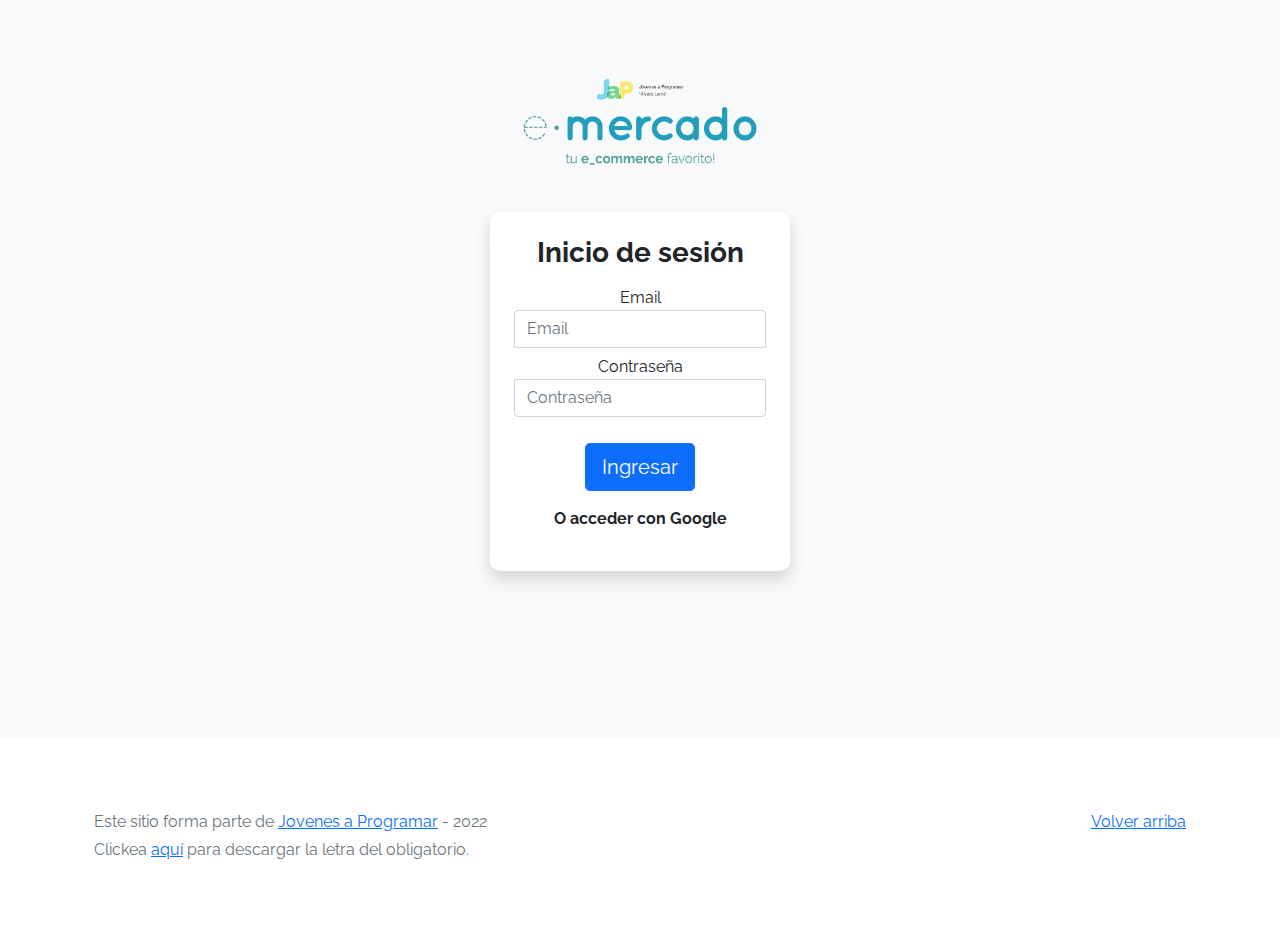
<file: index.html>
<!DOCTYPE html>
<html lang="es">
  <head>
    <meta http-equiv="Content-Type" content="text/html; charset=UTF-8" />
    <meta
      name="viewport"
      content="width=device-width, initial-scale=1, shrink-to-fit=no"
    />
    <title>eMercado - Todo lo que busques está aquí</title>
    <link
      href="https://fonts.googleapis.com/css?family=Raleway:300,300i,400,400i,700,700i,900,900i"
      rel="stylesheet"
    />
    <link href="css/bootstrap.min.css" rel="stylesheet" />
    <link href="css/styles.css" rel="stylesheet" />
    <link href="css/index.css" rel="stylesheet" />
  </head>
  
  <body>
    <main class="mt-5 form-signin">
      <img class="mb-4" src="./img/login.png" alt="" width="300" />
      <div class="container shadow">
        <h3 class="mb-3 text-center">Inicio de sesión</h3>
        <form class="needs-validation" novalidate id="formulario">
          <div class="text-center">
            <label for="email">Email</label>
            <input
              type="email"
              class="form-control"
              id="email"
              placeholder="Email"
              required
            />
            <div class="invalid-feedback">Ingresa tu e-mail</div>
          </div>
          <div class="text-center">
            <label for="contraseña" class="mt-2">Contraseña</label>
            <input
              type="password"
              class="form-control"
              id="contraseña"
              placeholder="Contraseña"
              required
            />
            <div class="invalid-feedback">Ingresa tu contraseña</div>
          </div>
          <div class="text-center">
            <button class="btn btn-lg btn-primary mt-3" type="submit">
              Ingresar
            </button>
          </div>
          <p class="mt-3 text-center">O acceder con Google</p>
          <div
            id="g_id_onload"
            data-client_id="947656381337-75mjgmro0i1i8faan3v1on8f9a2slmf8.apps.googleusercontent.com"
            data-callback="handleCredentialResponse"
          ></div>
          <div class="g_id_signin" data-type="standard"></div>
      </form>
      </div>
    </main>
    <footer class="text-muted">
      <div class="container">
        <p class="float-end">
          <a href="#">Volver arriba</a>
        </p>
        <p>
          Este sitio forma parte de
          <a href="https://jovenesaprogramar.edu.uy/" target="_blank"
            >Jovenes a Programar</a
          >
          - 2022
        </p>
        <p>
          Clickea <a target="_blank" href="Letra.pdf">aquí</a> para descargar la
          letra del obligatorio.
        </p>
      </div>
    </footer>
    <script src="js/jwt-decode.js"></script>
    <script src="https://accounts.google.com/gsi/client" async defer></script>
    <script src="js/init.js"></script>
    <script src="js/login.js"></script>
  </body>
</html>
</file>
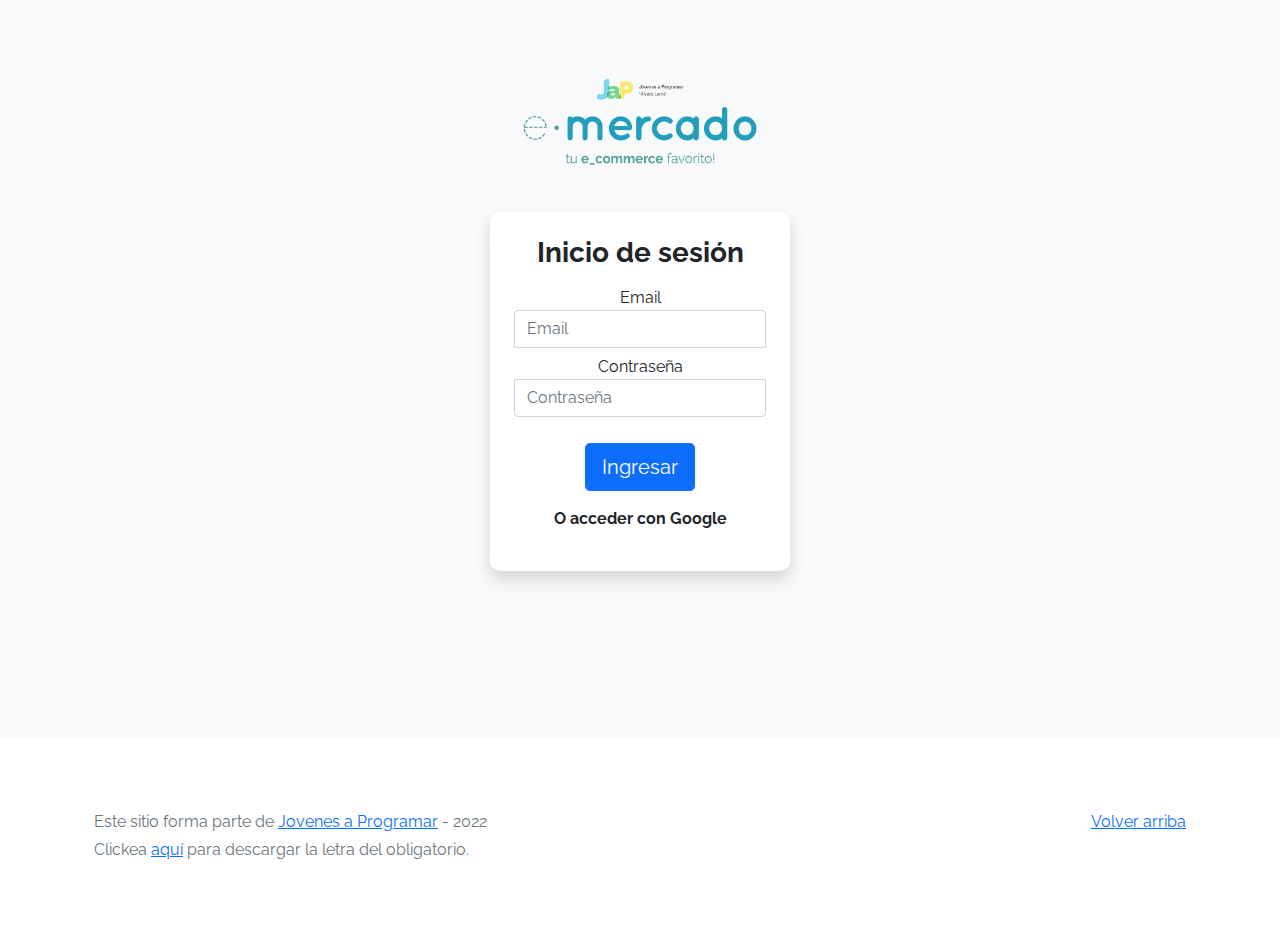
<file: cart.html>
<!DOCTYPE html>
<html lang="es">
  <head>
    <meta http-equiv="Content-Type" content="text/html; charset=UTF-8" />
    <meta name="viewport" content="width=device-width, initial-scale=1, shrink-to-fit=no" />
    <title>eMercado - Todo lo que busques está aquí</title>
    <link
      href="https://fonts.googleapis.com/css?family=Raleway:300,300i,400,400i,700,700i,900,900i"
      rel="stylesheet"
    />
    <link href="css/bootstrap.min.css" rel="stylesheet" />
    <link href="css/font-awesome.min.css" rel="stylesheet" />
    <link href="css/styles.css" rel="stylesheet" />
    <link href="css/cart.css" rel="stylesheet" />
    <script>
      if (!localStorage.getItem("login")) {
        localStorage.setItem("redirect-cart", true);
        window.location = "./index.html";
      }
    </script>
  </head>
  
  <body>
    <nav class="navbar navbar-expand-lg navbar-dark bg-dark p-1">
      <div class="container">
        <button
          class="navbar-toggler"
          type="button"
          data-bs-toggle="collapse"
          data-bs-target="#navbarNav"
          aria-controls="navbarNav"
          aria-expanded="false"
          aria-label="Toggle navigation"
        >
          <span class="navbar-toggler-icon"></span>
        </button>
        <div class="collapse navbar-collapse" id="navbarNav">
          <ul class="navbar-nav w-100 nav-bar">
            <li class="nav-item">
              <a class="nav-link" href="portada.html">Inicio</a>
            </li>
            <li class="nav-item">
              <a class="nav-link active" href="categories.html">Categorías</a>
            </li>
            <li class="nav-item">
              <a class="nav-link" href="sell.html">Vender</a>
            </li>
            <li class="nav-item">
              <div class="dropdown">
                <button
                  class="btn btn-primary dropdown-toggle"
                  type="button"
                  id="dropdownMenuButton3"
                  data-bs-toggle="dropdown"
                  aria-expanded="false"
                >
                  User
                </button>
                <ul class="dropdown-menu" aria-labelledby="dropdownMenuButton3">
                  <li>
                    <a class="dropdown-item" href="cart.html">Mi carrito</a>
                  </li>
                  <li>
                    <a class="dropdown-item" href="my-profile.html">Mi perfil</a>
                  </li>
                  <li>
                    <a class="dropdown-item" onclick="logout()" style="cursor: pointer"
                      >Cerrar sesión</a
                    >
                  </li>
                </ul>
              </div>
            </li>
          </ul>
        </div>
      </div>
    </nav>
  </div>
    <main class="pb-5">
      <div class="container" id="container"></div>
    </main>
    <div class="modal fade" id="exampleModal" tabindex="-1" aria-labelledby="exampleModalLabel" aria-hidden="true">
      <div class="modal-dialog">
        <div class="modal-content">
          <div class="modal-header">
            <h5 class="modal-title" id="exampleModalLabel">Forma de pago</h5>
            <button type="button" class="btn-close" data-bs-dismiss="modal" aria-label="Close"></button>
          </div>
          <div class="modal-body">
            <div class="form-check">
              <input class="form-check-input" type="radio" id="tarjeta-radio" onclick="toggleRadio(event)" required form="formulario">
              <label class="form-check-label" for="tarjeta-radio">
                Tarjeta de crédito
              </label>
            </div>
            <hr>
            <div class="row mb-3 tarjeta-inputs">
              <div class="mb-3 col-6">
                  <label for="num-tarjeta" class="form-label">Número de tarjeta</label>
                  <input type="number" class="form-control" id="num-tarjeta" required form="formulario" name="card-number">
              </div>
              <div class="mb-3 col-6">
                  <label for="num-seguridad" class="form-label">Código de seguridad.</label>
                  <input type="number" class="form-control" id="num-seguridad" required form="formulario" name="security-code">
              </div>
              <div class="mb-3 col-6">
                  <label for="vencimiento" class="form-label">Vencimiento (MM/AA)</label>
                  <input type="text" class="form-control" id="vencimiento" required form="formulario" name="expiration-date">
              </div>
            </div>
            <div class="form-check">
              <input class="form-check-input" type="radio" id="transferencia-radio" onclick="toggleRadio(event)" required form="formulario">
              <label class="form-check-label" for="transferencia-radio">
                Transferencia bancaria
              </label>
            </div>
            <hr>
            <div class="row cuenta-input">
              <div class="mb-3 col-6">
                <label for="num-cuenta" class="form-label">Número de cuenta</label>
                <input type="number" class="form-control" id="num-cuenta" required form="formulario" name="account-number">
                <div class="invalid-feedback">
                  Please provide a valid city.
                </div>
              </div>
            </div>
          </div>
          
          <div class="modal-footer">
            <button type="button" class="btn btn-primary" data-bs-dismiss="modal">Cerrar</button>
          </div>
        </div>
      </div>
    </div>

    <footer class="text-muted">
      <div class="container">
        <p class="float-end">
          <a href="#">Volver arriba</a>
        </p>
        <p>
          Este sitio forma parte de
          <a href="https://jovenesaprogramar.edu.uy/" target="_blank">Jovenes a Programar</a> - 2022
        </p>
        <p>
          Clickea <a target="_blank" href="Letra.pdf">aquí</a> para descargar la letra del
          obligatorio.
        </p>
      </div>
    </footer>

    <div
      class="alert alert-success alert-dismissible fade alert-product"
      role="alert"
      id="alert-success"
      aria-hidden="true"
    >
      <p>¡Has comprado con éxito!</p>
      <button
        type="button"
        class="btn-close"
        aria-label="Close"
        id="btn-success"
        data-bs-dismiss="alert"
      ></button>
    </div>

    <div id="spinner-wrapper">
      <div class="lds-ring">
        <div></div>
        <div></div>
        <div></div>
        <div></div>
      </div>
    </div>
    <script src="js/bootstrap.bundle.min.js"></script>
    <script src="js/init.js"></script>
    <script src="js/cart.js"></script>
  </body>
</html>
</file>
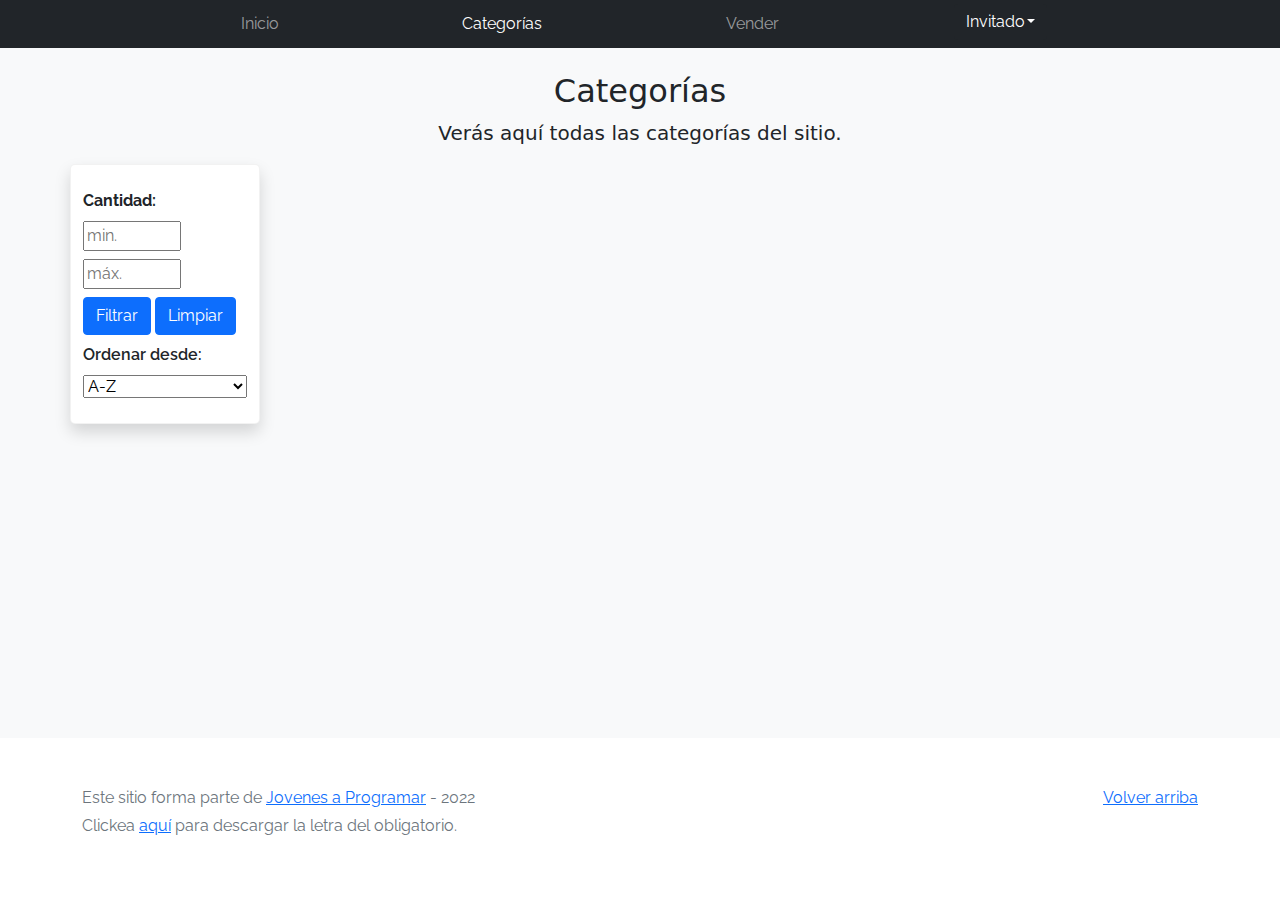
<file: categories.html>
<!DOCTYPE html>
<html lang="es">
  <head>
    <meta http-equiv="Content-Type" content="text/html; charset=UTF-8" />
    <meta name="viewport" content="width=device-width, initial-scale=1, shrink-to-fit=no" />
    <title>eMercado - Todo lo que busques está aquí</title>

    <link
      href="https://fonts.googleapis.com/css?family=Raleway:300,300i,400,400i,700,700i,900,900i"
      rel="stylesheet"
    />
    <link href="css/font-awesome.min.css" rel="stylesheet" />
    <link href="css/bootstrap.min.css" rel="stylesheet" />
    <link href="css/styles.css" rel="stylesheet" />
    <link href="css/categories.css" rel="stylesheet" />
  </head>

  <body>
    <nav class="navbar navbar-expand-lg navbar-dark bg-dark p-1">
      <div class="container">
        <button
          class="navbar-toggler"
          type="button"
          data-bs-toggle="collapse"
          data-bs-target="#navbarNav"
          aria-controls="navbarNav"
          aria-expanded="false"
          aria-label="Toggle navigation"
        >
          <span class="navbar-toggler-icon"></span>
        </button>
        <div class="collapse navbar-collapse" id="navbarNav">
          <ul class="navbar-nav w-100 nav-bar">
            <li class="nav-item">
              <a class="nav-link" href="portada.html">Inicio</a>
            </li>
            <li class="nav-item">
              <a class="nav-link active" href="categories.html">Categorías</a>
            </li>
            <li class="nav-item">
              <a class="nav-link" href="sell.html">Vender</a>
            </li>
            <li class="nav-item">
              <div class="dropdown">
                <button
                  class="btn btn-primary dropdown-toggle"
                  type="button"
                  id="dropdownMenuButton3"
                  data-bs-toggle="dropdown"
                  aria-expanded="false"
                >
                  User
                </button>
                <ul class="dropdown-menu dropdown-menu-dark" aria-labelledby="dropdownMenuButton3">
                  <li>
                    <a class="dropdown-item" href="cart.html">Mi carrito</a>
                  </li>
                  <li>
                    <a class="dropdown-item" href="my-profile.html">Mi perfil</a>
                  </li>
                  <li>
                    <a class="dropdown-item" onclick="logout()" style="cursor: pointer"
                      >Cerrar sesión</a
                    >
                  </li>
                </ul>
              </div>
            </li>
          </ul>
        </div>
      </div>
    </nav>
    <main class="pb-5">
      <div class="text-center pt-4">
        <h2>Categorías</h2>
        <p class="lead">Verás aquí todas las categorías del sitio.</p>
      </div>
      <div class="sm-filter-div">
        <div class="sm-filters">
          <span class="sm-span">
            <span class="text-end my-2 me-2 sm-sort-label bold-font">Cantidad:</span>
            <input
              class="filter-input"
              type="number"
              placeholder="min."
              id="rangeFilterCountMin2"
            />
            <input
              class="filter-input"
              type="number"
              placeholder="máx."
              id="rangeFilterCountMax2"
            />
            <button class="btn btn-primary filter-btn" id="rangeFilterCount" onclick="filterCount(2)">Filtrar</button>
            <button class="btn btn-primary filter-btn" id="clearRangeFilter" onclick="clearFilter(2)">Limpiar</button>
          </span>
          <span class="text-end">
            <label for="filter-select" class="sm-sort-label my-2 bold-font">Ordenar desde:</label>
            <select name="filters" id="filter-select" onchange="selectFilter(event)">
              <option value="AZ">A-Z</option>
              <option value="ZA">Z-A</option>
              <option value="Cant.">Más a menos artículos</option>
            </select>
          </span>
        </div>
      </div>
      <div class="container">
        <div class="row container-row">
          <div class="col-2 filters shadow">
            <div>
              <p class="bold-font">Cantidad:</p>
              <input
                class="filter-input me-2"
                type="number"
                placeholder="min."
                id="rangeFilterCountMin1"
              />
              <input
                class="filter-input me-2"
                type="number"
                placeholder="máx."
                id="rangeFilterCountMax1"
              />
            </div>
            <div class="button-div">
              <button class="btn btn-primary" id="rangeFilterCount" onclick="filterCount(1)">Filtrar</button>
              <button class="btn btn-primary" id="clearRangeFilter" onclick="clearFilter(1)">Limpiar</button>
            </div>
            <div>
              <label for="filter-select bold-font">Ordenar desde:</label>
              <select name="filters" id="filter-select" class="w-100" onchange="selectFilter(event)">
                <option value="AZ">A-Z</option>
                <option value="ZA">Z-A</option>
                <option value="Cant.">Más a menos artículos</option>
              </select>
            </div>
          </div>
          <div class="col-10 row cat-container" id="cat-list-container"></div>
        </div>
      </div>
    </main>
    <footer class="text-muted">
      <div class="container">
        <p class="float-end">
          <a href="#">Volver arriba</a>
        </p>
        <p>
          Este sitio forma parte de
          <a href="https://jovenesaprogramar.edu.uy/" target="_blank">Jovenes a Programar</a>
          - 2022
        </p>
        <p>
          Clickea <a target="_blank" href="Letra.pdf">aquí</a> para descargar la letra del
          obligatorio.
        </p>
      </div>
    </footer>
    <div id="spinner-wrapper">
      <div class="lds-ring">
        <div></div>
        <div></div>
        <div></div>
        <div></div>
      </div>
    </div>
    <script src="js/bootstrap.bundle.min.js"></script>
    <script src="js/init.js"></script>
    <script src="js/categories.js"></script>
  </body>
</html>
</file>
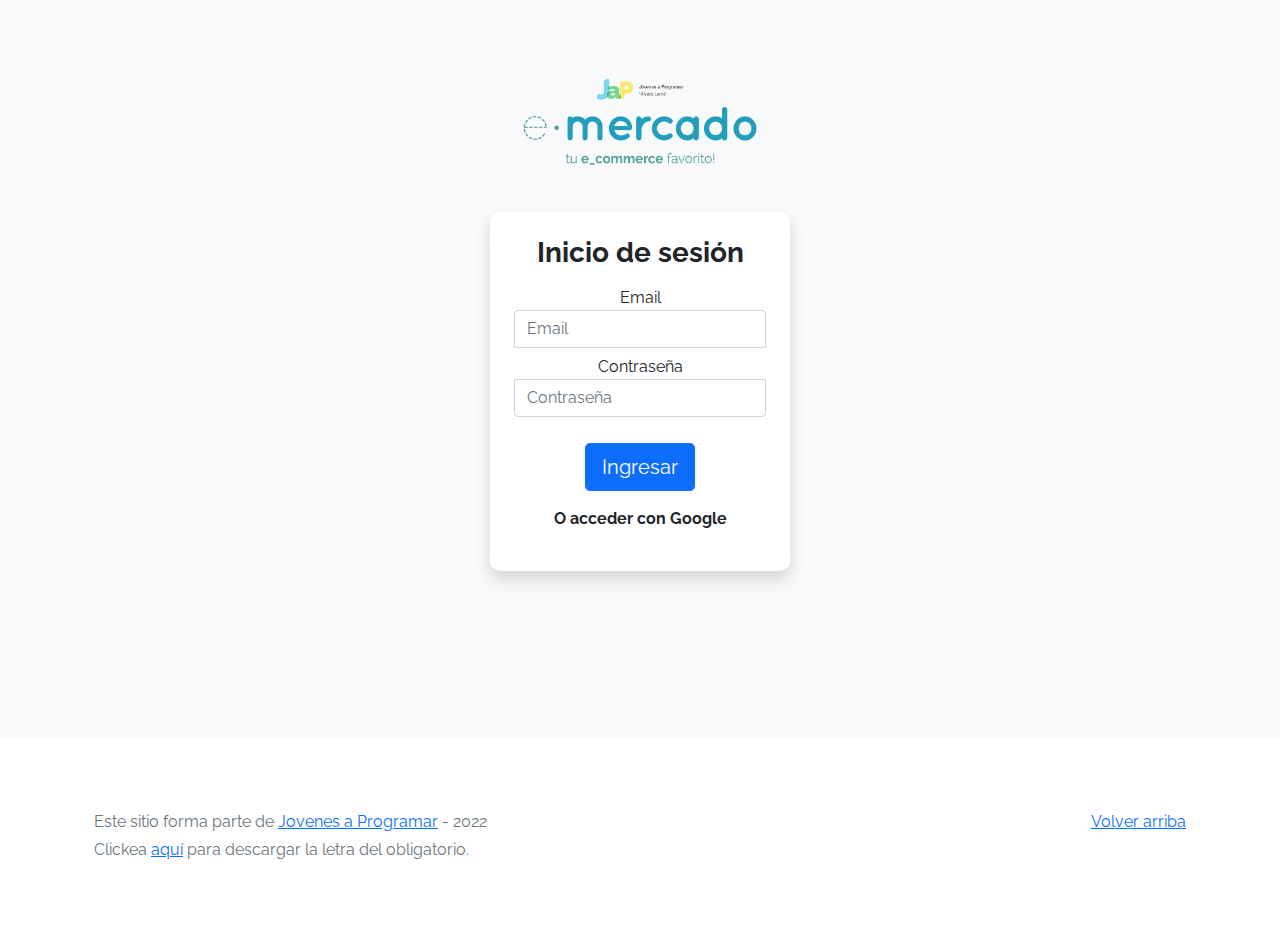
<file: my-profile.html>
<!DOCTYPE html>
<html lang="es">
  <head>
    <meta http-equiv="Content-Type" content="text/html; charset=UTF-8" />
    <meta name="viewport" content="width=device-width, initial-scale=1, shrink-to-fit=no" />
    <title>eMercado - Todo lo que busques está aquí</title>
    <link
      href="https://fonts.googleapis.com/css?family=Raleway:300,300i,400,400i,700,700i,900,900i"
      rel="stylesheet"
    />
    <link href="css/bootstrap.min.css" rel="stylesheet" />
    <link href="css/styles.css" rel="stylesheet" />
    <link href="css/my-profile.css" rel="stylesheet" />
    <style>
      .bd-placeholder-img {
        font-size: 1.125rem;
        text-anchor: middle;
        -webkit-user-select: none;
        -moz-user-select: none;
        -ms-user-select: none;
        user-select: none;
      }

      @media (min-width: 768px) {
        .bd-placeholder-img-lg {
          font-size: 3.5rem;
        }
      }
    </style>
    <script>
      if (!localStorage.getItem("login")) {
        localStorage.setItem("redirect-profile", true);
        window.location = "./index.html";
      }
    </script>
  </head>

  <body>
    <nav class="navbar navbar-expand-lg navbar-dark bg-dark p-1">
      <div class="container">
        <button
          class="navbar-toggler"
          type="button"
          data-bs-toggle="collapse"
          data-bs-target="#navbarNav"
          aria-controls="navbarNav"
          aria-expanded="false"
          aria-label="Toggle navigation"
        >
          <span class="navbar-toggler-icon"></span>
        </button>
        <div class="collapse navbar-collapse" id="navbarNav">
          <ul class="navbar-nav w-100 nav-bar">
            <li class="nav-item">
              <a class="nav-link" href="portada.html">Inicio</a>
            </li>
            <li class="nav-item">
              <a class="nav-link active" href="categories.html">Categorías</a>
            </li>
            <li class="nav-item">
              <a class="nav-link" href="sell.html">Vender</a>
            </li>
            <li class="nav-item">
              <div class="dropdown">
                <button
                  class="btn btn-primary dropdown-toggle"
                  type="button"
                  id="dropdownMenuButton3"
                  data-bs-toggle="dropdown"
                  aria-expanded="false"
                >
                  User
                </button>
                <ul class="dropdown-menu" aria-labelledby="dropdownMenuButton3">
                  <li>
                    <a class="dropdown-item" href="cart.html">Mi carrito</a>
                  </li>
                  <li>
                    <a class="dropdown-item" href="my-profile.html">Mi perfil</a>
                  </li>
                  <li>
                    <a class="dropdown-item" onclick="logout()" style="cursor: pointer"
                      >Cerrar sesión</a
                    >
                  </li>
                </ul>
              </div>
            </li>
          </ul>
        </div>
      </div>
    </nav>
    <main class="pb-5">
      <div class="profile-container img-div">
        <div>
          <img src="./img/img_perfil.png" alt="Una imágen de perfil por defecto" height="150px" id="profile-img" class="shadow">
        </div>
      </div>
      <div class="profile-container shadow">
        <form class="row needs-validation" novalidate id="form">
            <div class="col-6 mb-3">
                <label for="first-name" class="form-label">Primer nombre*</label>
                <input type="text" class="form-control" id="first-name" required>
            </div>
            <div class="col-6 mb-3">
                <label for="second-name" class="form-label">Segundo nombre</label>
                <input type="text" class="form-control" id="second-name">
            </div>
            <div class="col-6 mb-3">
                <label for="first-surname" class="form-label">Primer apellido*</label>
                <input type="text" class="form-control" id="first-surname" required>
            </div>
            <div class="col-6 mb-3">
                <label for="second-surname" class="form-label">Segundo apellido</label>
                <input type="text" class="form-control" id="second-surname">
            </div>
            <div class="col-6 mb-3">
                <label for="email" class="form-label">E-mail*</label>
                <input type="email" class="form-control" id="email" required>
            </div>
            <div class="col-6 mb-3">
                <label for="profile-picture" class="form-label">Imágen de perfil</label>
                <input type="file" class="form-control" accept="image/*" id="image">
            </div>
            <div class="col-6 mb-3">
                <label for="contact-phone" class="form-label">Teléfono de contacto</label>
                <input type="number" class="form-control" id="contact-phone">
            </div>
        </form>
        <div class="col-6">
          <button type="submit" class="btn btn-primary mt-1" form="form">Guardar cambios</button>
        </div>
      </div>
    </main>
    <footer class="text-muted">
      <div class="container">
        <p class="float-end">
          <a href="#">Volver arriba</a>
        </p>
        <p>
          Este sitio forma parte de
          <a href="https://jovenesaprogramar.edu.uy/" target="_blank">Jovenes a Programar</a> - 2022
        </p>
        <p>
          Clickea <a target="_blank" href="Letra.pdf">aquí</a> para descargar la letra del
          obligatorio.
        </p>
      </div>
    </footer>

    <div
      class="alert alert-danger alert-dismissible fade alert-product"
      role="alert"
      id="alert-danger"
      aria-hidden="true"
    >
      <p>Hubo un error al guardar sus datos, asegurese de llenar todos los campos obligatorios.</p>
      <button
        type="button"
        class="btn-close"
        aria-label="Close"
        id="btn-danger"
        data-bs-dismiss="alert"
      ></button>
    </div>

    <script src="js/bootstrap.bundle.min.js"></script>
    <script src="js/init.js"></script>
    <script src="js/my-profile.js"></script>
  </body>
</html>
</file>
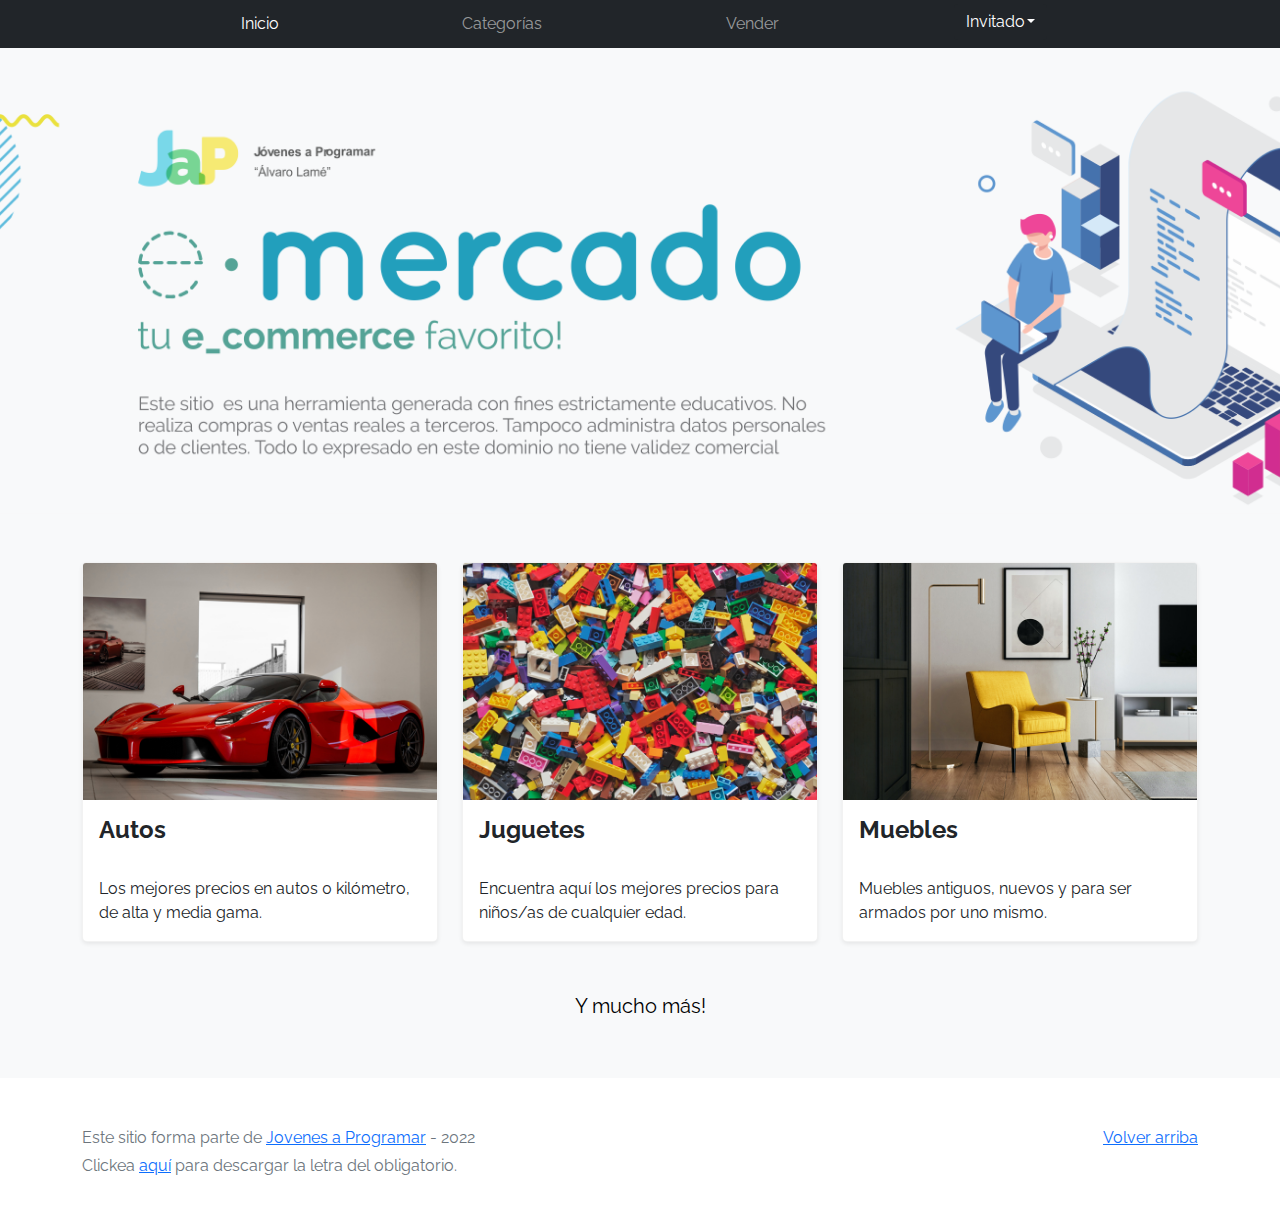
<file: portada.html>
<!DOCTYPE html>
<html lang="es">
  <head>
    <meta http-equiv="Content-Type" content="text/html; charset=UTF-8" />
    <meta name="viewport" content="width=device-width, initial-scale=1, shrink-to-fit=no" />
    <title>eMercado - Todo lo que busques está aquí</title>

    <link
      href="https://fonts.googleapis.com/css?family=Raleway:300,300i,400,400i,700,700i,900,900i"
      rel="stylesheet"
    />
    <link href="css/bootstrap.min.css" rel="stylesheet" />
    <link href="css/styles.css" rel="stylesheet" />
    <link href="css/portada.css" rel="stylesheet" />
  </head>

  <body>
    <nav class="navbar navbar-expand-lg navbar-dark bg-dark p-1">
      <div class="container">
        <button
          class="navbar-toggler"
          type="button"
          data-bs-toggle="collapse"
          data-bs-target="#navbarNav"
          aria-controls="navbarNav"
          aria-expanded="false"
          aria-label="Toggle navigation"
        >
          <span class="navbar-toggler-icon"></span>
        </button>
        <div class="collapse navbar-collapse" id="navbarNav">
          <ul class="navbar-nav w-100 nav-bar">
            <li class="nav-item">
              <a class="nav-link active" href="portada.html">Inicio</a>
            </li>
            <li class="nav-item">
              <a class="nav-link" href="categories.html">Categorías</a>
            </li>
            <li class="nav-item">
              <a class="nav-link" href="sell.html">Vender</a>
            </li>
            <li class="nav-item">
              <div class="dropdown">
                <button
                  class="btn btn-primary dropdown-toggle"
                  type="button"
                  id="dropdownMenuButton3"
                  data-bs-toggle="dropdown"
                  aria-expanded="false"
                >
                  User
                </button>
                <ul class="dropdown-menu" aria-labelledby="dropdownMenuButton3">
                  <li>
                    <a class="dropdown-item" href="cart.html">Mi carrito</a>
                  </li>
                  <li>
                    <a class="dropdown-item" href="my-profile.html">Mi perfil</a>
                  </li>
                  <li>
                    <a class="dropdown-item" onclick="logout()" style="cursor: pointer"
                      >Cerrar sesión</a
                    >
                  </li>
                </ul>
              </div>
            </li>
          </ul>
        </div>
      </div>
    </nav>

    <main>
      <img src="./img/cover-sm.png" alt="" srcset="" class="sm-img">
      <div class="jumbotron text-center"></div>
      <p class="sm-text shadow">
        Este sitio es una herramienta generada con fines estrictamente educativos. No realiza compras o ventas reales a terceros.
        Tampoco administra datos personales o de clientes. Todo lo expresado en este dominio no tiene validez comercial.
      </p>
      <div class="album py-5 bg-light">
        <div class="container">
          <div class="row">
            <div class="col-md-4 mb-4">
              <div class="card shadow-sm custom-card cursor-active h-100" id="autos">
                <img
                  class="bd-placeholder-img card-img-top"
                  src="img/cars_index.jpg"
                  alt="Imgagen representativa de la categoría 'Autos'"
                />
                <h4 class="m-3">Autos</h4>
                <div class="card-body">
                  <p class="card-text">
                    Los mejores precios en autos 0 kilómetro, de alta y media gama.
                  </p>
                </div>
              </div>
            </div>
            <div class="col-md-4 mb-4">
              <div class="card shadow-sm custom-card cursor-active h-100" id="juguetes">
                <img
                  class="bd-placeholder-img card-img-top"
                  src="img/toys_index.jpg"
                  alt="Imgagen representativa de la categoría 'Juguetes'"
                />
                <h4 class="m-3">Juguetes</h4>
                <div class="card-body">
                  <p class="card-text">
                    Encuentra aquí los mejores precios para niños/as de cualquier edad.
                  </p>
                </div>
              </div>
            </div>
            <div class="col-md-4 mb-4">
              <div class="card shadow-sm custom-card cursor-active h-100" id="muebles">
                <img
                  class="bd-placeholder-img card-img-top"
                  src="img/furniture_index.jpg"
                  alt="Imgagen representativa de la categoría 'Muebles'"
                />
                <h4 class="m-3">Muebles</h4>
                <div class="card-body">
                  <p class="card-text">
                    Muebles antiguos, nuevos y para ser armados por uno mismo.
                  </p>
                </div>
              </div>
            </div>
          </div>
          <div class="row mt-3">
            <a class="btn btn-light btn-lg btn-block" href="categories.html">Y mucho más!</a>
          </div>
        </div>
      </div>
    </main>
    <footer class="text-muted">
      <div class="container">
        <p class="float-end">
          <a href="#">Volver arriba</a>
        </p>
        <p>
          Este sitio forma parte de
          <a href="https://jovenesaprogramar.edu.uy/" target="_blank">Jovenes a Programar</a>
          - 2022
        </p>
        <p>
          Clickea <a target="_blank" href="Letra.pdf">aquí</a> para descargar la letra del
          obligatorio.
        </p>
      </div>
    </footer>
    <script src="js/bootstrap.bundle.min.js"></script>
    <script src="js/init.js"></script>
    <script src="js/index.js"></script>
  </body>
</html>
</file>
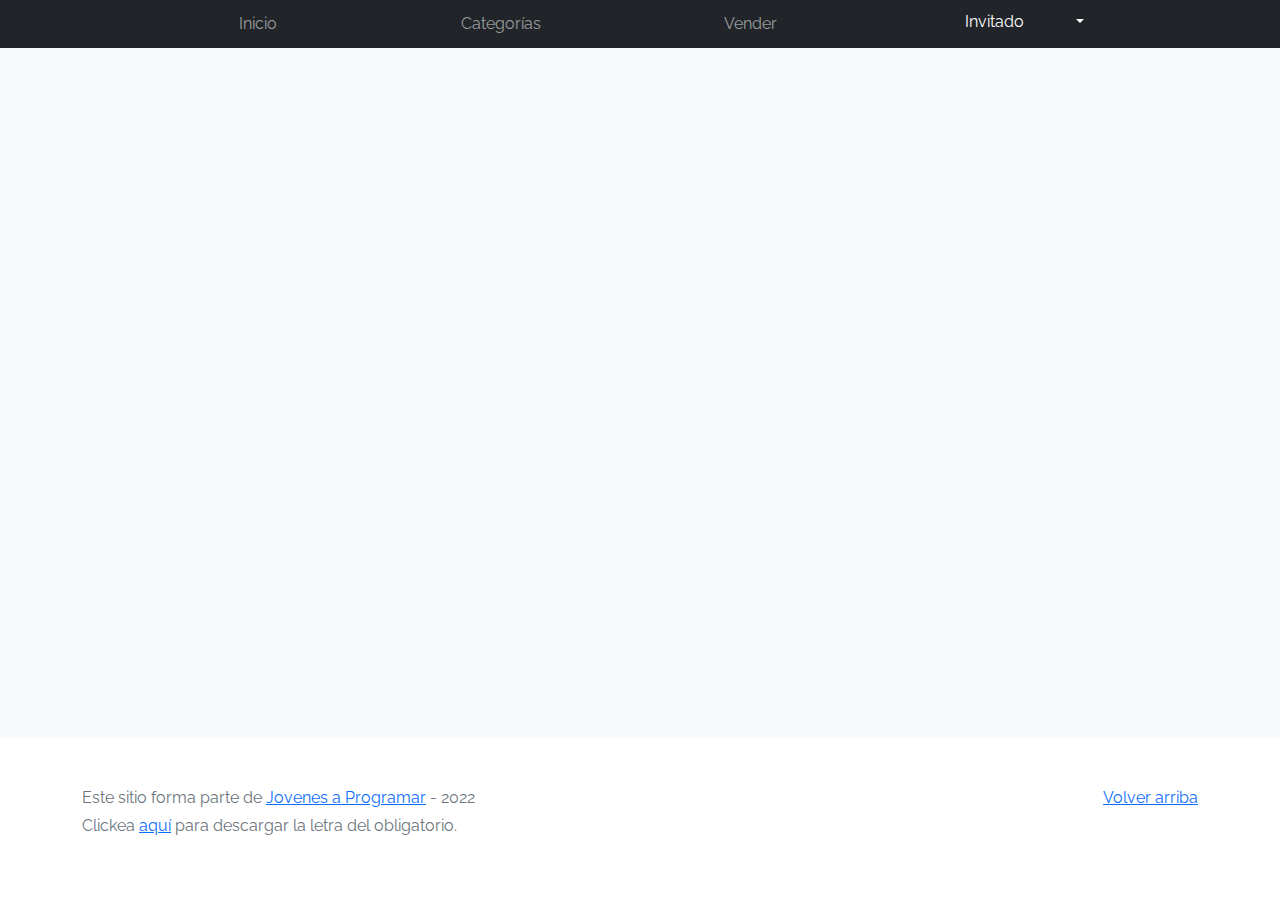
<file: product-info.html>
<!DOCTYPE html>
<html lang="es">
  <head>
    <meta http-equiv="Content-Type" content="text/html; charset=UTF-8" />
    <meta name="viewport" content="width=device-width, initial-scale=1, shrink-to-fit=no" />
    <title>eMercado - Todo lo que busques está aquí</title>
    <link
      rel="stylesheet"
      href="https://cdnjs.cloudflare.com/ajax/libs/font-awesome/4.7.0/css/font-awesome.min.css"
    />
    <link
      href="https://fonts.googleapis.com/css?family=Raleway:300,300i,400,400i,700,700i,900,900i"
      rel="stylesheet"
    />
    <link href="css/font-awesome.min.css" rel="stylesheet" />
    <link href="css/bootstrap.min.css" rel="stylesheet" />
    <link href="css/styles.css" rel="stylesheet" />
    <link href="css/product-info.css" rel="stylesheet" />
  </head>

  <body>
    <nav class="navbar navbar-expand-lg navbar-dark bg-dark p-1">
      <div class="container">
        <button
          class="navbar-toggler"
          type="button"
          data-bs-toggle="collapse"
          data-bs-target="#navbarNav"
          aria-controls="navbarNav"
          aria-expanded="false"
          aria-label="Toggle navigation"
        >
          <span class="navbar-toggler-icon"></span>
        </button>
        <div class="collapse navbar-collapse" id="navbarNav">
          <ul class="navbar-nav w-100 nav-bar">
            <li class="nav-item">
              <a class="nav-link" href="portada.html">Inicio</a>
            </li>
            <li class="nav-item">
              <a class="nav-link" href="categories.html">Categorías</a>
            </li>
            <li class="nav-item">
              <a class="nav-link" href="sell.html">Vender</a>
            </li>
            <li class="nav-item">
              <div class="dropdown">
                <button
                  class="btn btn-primary dropdown-toggle"
                  type="button"
                  id="dropdownMenuButton3"
                  data-bs-toggle="dropdown"
                  aria-expanded="false"
                >
                  User
                </button>
                <ul class="dropdown-menu" aria-labelledby="dropdownMenuButton3">
                  <li>
                    <a class="dropdown-item" href="cart.html">Mi carrito</a>
                  </li>
                  <li>
                    <a class="dropdown-item" href="my-profile.html">Mi perfil</a>
                  </li>
                  <li>
                    <a class="dropdown-item" onclick="logout()" style="cursor: pointer"
                      >Cerrar sesión</a
                    >
                  </li>
                </ul>
              </div>
            </li>
          </ul>
        </div>
      </div>
    </nav>
    <main class="pb-5 pt-4">
      <div class="container">
        <div class="row">
          <div class="list-group" id="cat-list-container"></div>
        </div>
      </div>
    </main>
    <footer class="text-muted">
      <div class="container">
        <p class="float-end">
          <a href="#">Volver arriba</a>
        </p>
        <p>
          Este sitio forma parte de
          <a href="https://jovenesaprogramar.edu.uy/" target="_blank">Jovenes a Programar</a>
          - 2022
        </p>
        <p>
          Clickea <a target="_blank" href="Letra.pdf">aquí</a> para descargar la letra del
          obligatorio.
        </p>
      </div>
    </footer>

    <div
      class="alert alert-success alert-dismissible fade alert-product"
      role="alert"
      id="alert-success"
      aria-hidden="true"
    >
      <p>El producto fue agregado al carrito de compras!</p>
      <button
        type="button"
        class="btn-close"
        aria-label="Close"
        id="btn-success"
        data-bs-dismiss="alert"
      ></button>
    </div>

    <div
      class="alert alert-danger alert-dismissible fade alert-product"
      role="alert"
      id="alert-danger"
      aria-hidden="true"
    >
      <p>El producto ya existe en el carrito de compras</p>
      <button
        type="button"
        class="btn-close"
        aria-label="Close"
        id="btn-danger"
        data-bs-dismiss="alert"
      ></button>
    </div>

    <div id="spinner-wrapper">
      <div class="lds-ring">
        <div></div>
        <div></div>
        <div></div>
        <div></div>
      </div>
    </div>
    <script src="js/bootstrap.bundle.min.js"></script>
    <script src="js/init.js"></script>
    <script src="js/product-info.js"></script>
    <script src="js/moment.min.js"></script>
  </body>
</html>
</file>
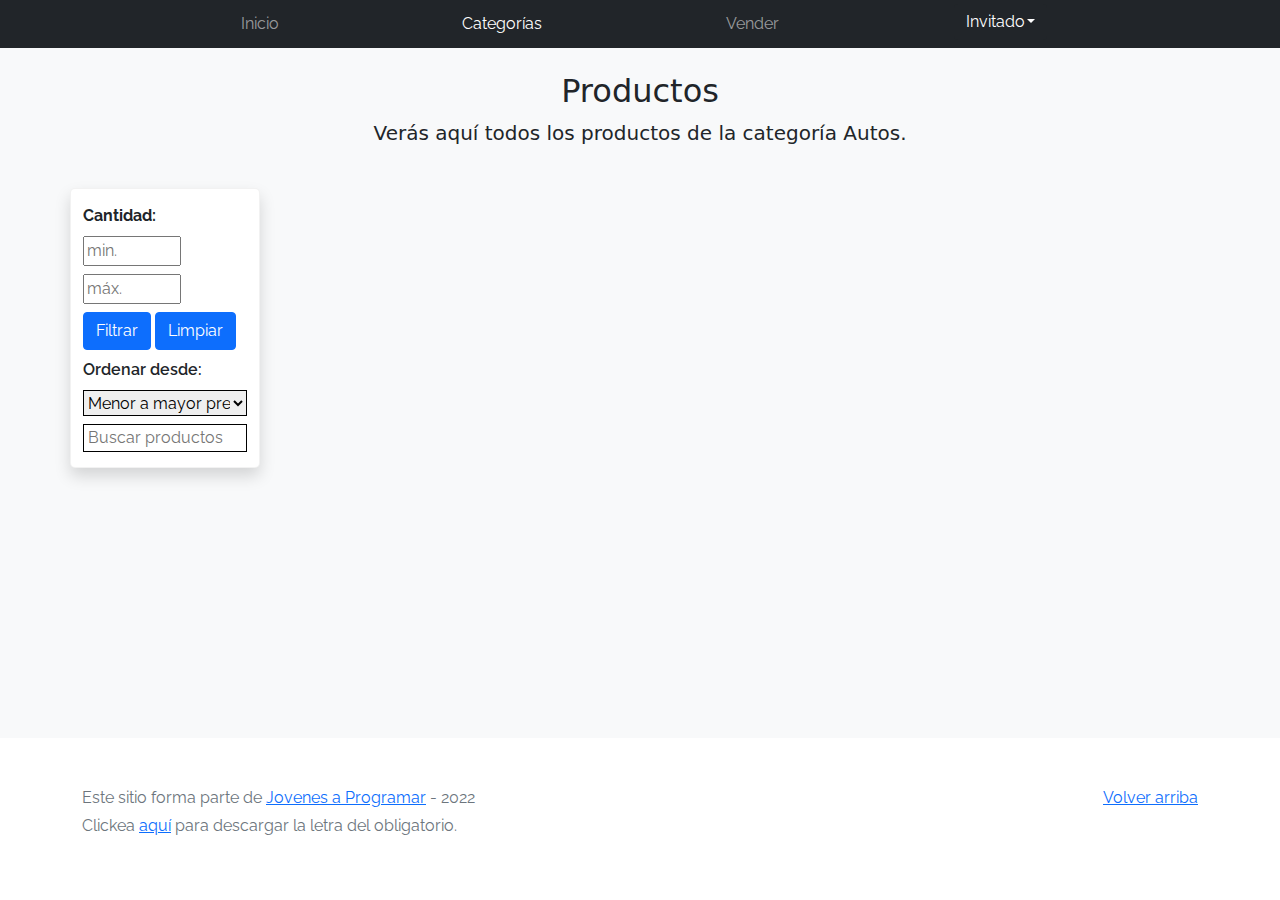
<file: products.html>
<!DOCTYPE html>
<html lang="es">
  <head>
    <meta http-equiv="Content-Type" content="text/html; charset=UTF-8" />
    <meta
      name="viewport"
      content="width=device-width, initial-scale=1, shrink-to-fit=no"
    />
    <title>eMercado - Todo lo que busques está aquí</title>

    <link
      href="https://fonts.googleapis.com/css?family=Raleway:300,300i,400,400i,700,700i,900,900i"
      rel="stylesheet"
    />
    <link href="css/font-awesome.min.css" rel="stylesheet" />
    <link href="css/bootstrap.min.css" rel="stylesheet" />
    <link href="css/styles.css" rel="stylesheet" />
    <link href="css/product.css" rel="stylesheet" />
  </head>

  <body>
    <nav class="navbar navbar-expand-lg navbar-dark bg-dark p-1">
      <div class="container">
        <button
          class="navbar-toggler"
          type="button"
          data-bs-toggle="collapse"
          data-bs-target="#navbarNav"
          aria-controls="navbarNav"
          aria-expanded="false"
          aria-label="Toggle navigation"
        >
          <span class="navbar-toggler-icon"></span>
        </button>
        <div class="collapse navbar-collapse" id="navbarNav">
          <ul class="navbar-nav w-100 nav-bar">
            <li class="nav-item">
              <a class="nav-link" href="portada.html">Inicio</a>
            </li>
            <li class="nav-item">
              <a class="nav-link active" href="categories.html">Categorías</a>
            </li>
            <li class="nav-item">
              <a class="nav-link" href="sell.html">Vender</a>
            </li>
            <li class="nav-item">
              <div class="dropdown">
                <button
                  class="btn btn-primary dropdown-toggle"
                  type="button"
                  id="dropdownMenuButton3"
                  data-bs-toggle="dropdown"
                  aria-expanded="false"
                >
                  User
                </button>
                <ul class="dropdown-menu dropdown-menu-dark" aria-labelledby="dropdownMenuButton3">
                  <li>
                    <a class="dropdown-item" href="cart.html">Mi carrito</a>
                  </li>
                  <li>
                    <a class="dropdown-item" href="my-profile.html"
                      >Mi perfil</a
                    >
                  </li>
                  <li>
                    <a
                      class="dropdown-item"
                      onclick="logout()"
                      style="cursor: pointer"
                      >Cerrar sesión</a
                    >
                  </li>
                </ul>
              </div>
            </li>
          </ul>
        </div>
      </div>
    </nav>
    <main class="pb-5">
      <div class="text-center p-4">
        <h2>Productos</h2>
        <p class="lead">
          Verás aquí todos los productos de la categoría Autos.
        </p>
      </div>
      <div class="sm-filter-div">
        <div class="sm-filters">
          <span class="sm-filter-span">
            <span class="bold-font my-2 me-2 sm-sort-label">Cantidad:</span>
            <input
              class="filter-input"
              type="number"
              placeholder="min."
              id="rangeFilterCountMin1"
            />
            <input
              class="filter-input"
              type="number"
              placeholder="máx."
              id="rangeFilterCountMax1"
            />
            <button class="btn btn-primary filter-btn" id="rangeFilterCount" onclick="filterCount(1)">Filtrar</button>
            <button class="btn btn-primary filter-btn" id="clearRangeFilter" onclick="clearFilter(1)">Limpiar</button>
          </span>
          <span class="sm-span">
            <label for="filters-select" class="sm-sort-label my-2">Ordenar desde:</label>
            <select name="filters" id="filters-select" onchange="selectFilter(event)">
              <option value="AZ">Menor a mayor precio</option>
              <option value="ZA">Mayor a menor precio</option>
              <option value="Rel.">Más a menos vendidos</option>
            </select>
          </span>
          <span class="sm-span">
            <label for="busqueda" class="sm-sort-label my-2">O buscar:</label>
            <input
              class="input-search"
              id="busqueda-sm"
              type="search"
              placeholder="Buscar productos"
            />
          </span>
        </div>
      </div>
      <div class="container">
        <div class="row container-row">
          <div class="col-2 filters shadow">
            <div>
              <p class="bold-font">Cantidad:</p>
              <input
                class="filter-input me-2"
                type="number"
                placeholder="min."
                id="rangeFilterCountMin2"
              />
              <input
                class="filter-input me-2"
                type="number"
                placeholder="máx."
                id="rangeFilterCountMax2"
              />
            </div>
            <div class="button-div">
              <button class="btn btn-primary" id="rangeFilterCount" onclick="filterCount(2)">Filtrar</button>
              <button class="btn btn-primary" id="clearRangeFilter" onclick="clearFilter(2)">Limpiar</button>
            </div>
            <div>
              <label for="filters-select">Ordenar desde:</label>
              <select name="filters" id="filters-select" class="w-100" onchange="selectFilter(event)">
                <option value="AZ">Menor a mayor precio</option>
                <option value="ZA">Mayor a menor precio</option>
                <option value="Rel.">Más a menos vendidos</option>
              </select>
            </div>
            <div>
              <span class="text-end">
                <input
                  class="input-search"
                  id="busqueda"
                  type="search"
                  placeholder="Buscar productos"
                />
              </span>
            </div>
          </div>
          <div class="col-10 row cat-container" id="cat-list-container"></div>
        </div>
      </div>
    </main>
    <footer class="text-muted">
      <div class="container">
        <p class="float-end">
          <a href="#">Volver arriba</a>
        </p>
        <p>
          Este sitio forma parte de
          <a href="https://jovenesaprogramar.edu.uy/" target="_blank"
            >Jovenes a Programar</a
          >
          - 2022
        </p>
        <p>
          Clickea <a target="_blank" href="Letra.pdf">aquí</a> para descargar la
          letra del obligatorio.
        </p>
      </div>
    </footer>
    <div id="spinner-wrapper">
      <div class="lds-ring">
        <div></div>
        <div></div>
        <div></div>
        <div></div>
      </div>
    </div>
    <script src="js/bootstrap.bundle.min.js"></script>
    <script src="js/init.js"></script>
    <script src="js/products.js"></script>
  </body>
</html>
</file>
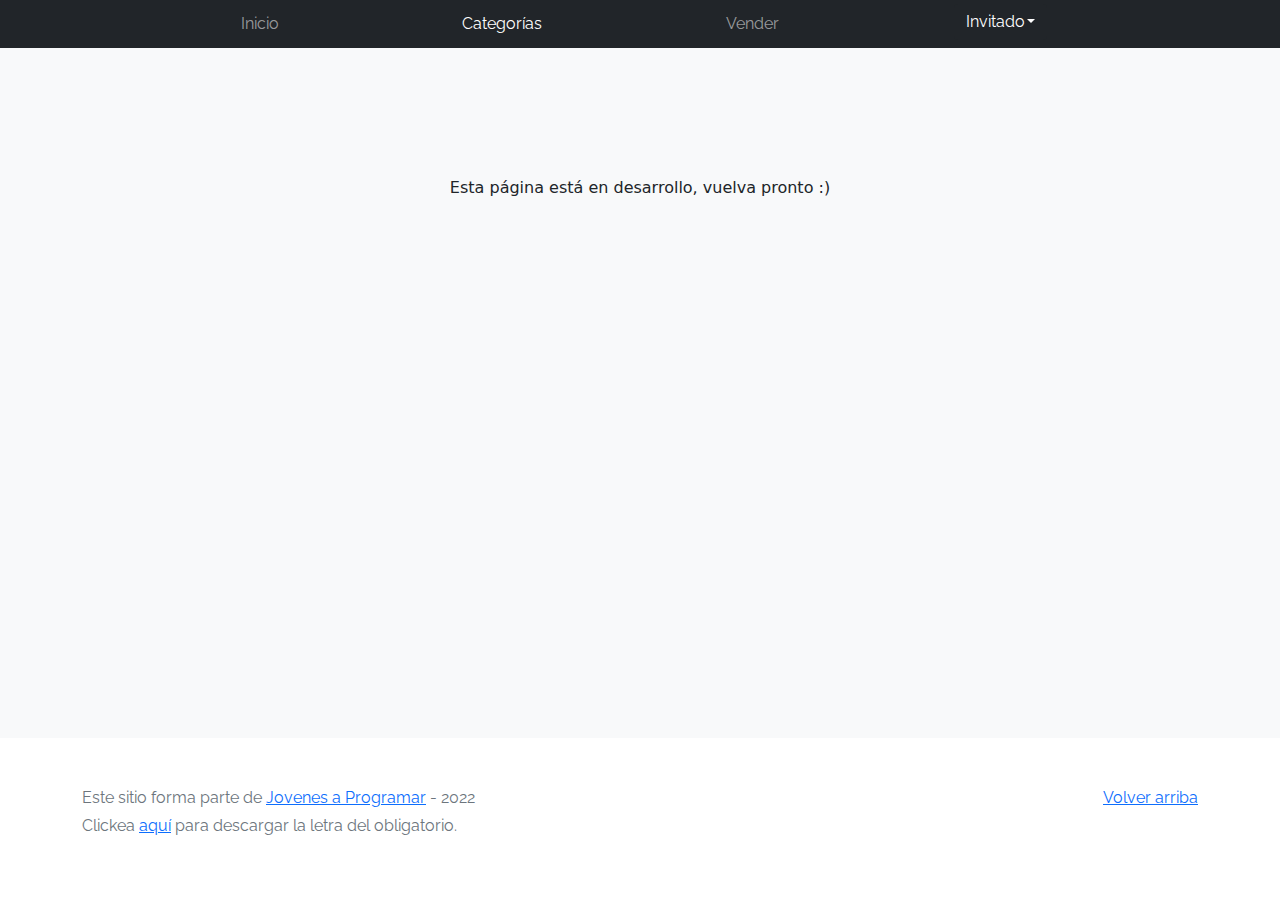
<file: sell.html>
<!DOCTYPE html>
<html lang="es">
  <head>
    <meta http-equiv="Content-Type" content="text/html; charset=UTF-8" />
    <meta
      name="viewport"
      content="width=device-width, initial-scale=1, shrink-to-fit=no"
    />
    <title>eMercado - Todo lo que busques está aquí</title>
    <link
      href="https://fonts.googleapis.com/css?family=Raleway:300,300i,400,400i,700,700i,900,900i"
      rel="stylesheet"
    />
    <link href="css/bootstrap.min.css" rel="stylesheet" />
    <link href="css/dropzone.css" rel="stylesheet" />
    <link href="css/styles.css" rel="stylesheet" />
    <link href="css/sell.css" rel="stylesheet" />
  </head>
  <body>
    <nav class="navbar navbar-expand-lg navbar-dark bg-dark p-1">
      <div class="container">
        <button
          class="navbar-toggler"
          type="button"
          data-bs-toggle="collapse"
          data-bs-target="#navbarNav"
          aria-controls="navbarNav"
          aria-expanded="false"
          aria-label="Toggle navigation"
        >
          <span class="navbar-toggler-icon"></span>
        </button>
        <div class="collapse navbar-collapse" id="navbarNav">
          <ul class="navbar-nav w-100 nav-bar">
            <li class="nav-item">
              <a class="nav-link" href="portada.html">Inicio</a>
            </li>
            <li class="nav-item">
              <a class="nav-link active" href="categories.html">Categorías</a>
            </li>
            <li class="nav-item">
              <a class="nav-link" href="sell.html">Vender</a>
            </li>
            <li class="nav-item">
              <div class="dropdown">
                <button
                  class="btn btn-primary dropdown-toggle"
                  type="button"
                  id="dropdownMenuButton3"
                  data-bs-toggle="dropdown"
                  aria-expanded="false"
                >
                  User
                </button>
                <ul class="dropdown-menu dropdown-menu-dark" aria-labelledby="dropdownMenuButton3">
                  <li>
                    <a class="dropdown-item" href="cart.html">Mi carrito</a>
                  </li>
                  <li>
                    <a class="dropdown-item" href="my-profile.html"
                      >Mi perfil</a
                    >
                  </li>
                  <li>
                    <a
                      class="dropdown-item"
                      onclick="logout()"
                      style="cursor: pointer"
                      >Cerrar sesión</a
                    >
                  </li>
                </ul>
              </div>
            </li>
          </ul>
        </div>
      </div>
    </nav>
    <main class="pb-5">
      <p class="main-p">Esta página está en desarrollo, vuelva pronto :)</p>
    </main>
    <footer class="text-muted">
      <div class="container">
        <p class="float-end">
          <a href="#">Volver arriba</a>
        </p>
        <p>
          Este sitio forma parte de
          <a href="https://jovenesaprogramar.edu.uy/" target="_blank"
            >Jovenes a Programar</a
          >
          - 2022
        </p>
        <p>
          Clickea <a target="_blank" href="Letra.pdf">aquí</a> para descargar la
          letra del obligatorio.
        </p>
      </div>
    </footer>
    <div id="spinner-wrapper">
      <div class="lds-ring">
        <div></div>
        <div></div>
        <div></div>
        <div></div>
      </div>
    </div>
    <script src="js/bootstrap.bundle.min.js"></script>
    <script src="js/dropzone.js"></script>
    <script src="js/init.js"></script>
    <script src="js/sell.js"></script>
  </body>
</html>
</file>
<file: css/styles.css>
:root {
  --main-background: #f8f9fa;
}

.jumbotron,
.card-body,
.container,
.site-header {
  font-family: "Raleway", serif !important;
}

.jumbotron .display-4 {
  font-weight: bold;
}

nav a {
  text-decoration: none;
}

.bd-placeholder-img {
  font-size: 1.125rem;
  text-anchor: middle;
  -webkit-user-select: none;
  -moz-user-select: none;
  -ms-user-select: none;
  user-select: none;
}

@media (min-width: 768px) {
  .bd-placeholder-img-lg {
    font-size: 3.5rem;
  }
}

.jumbotron {
  height: 50vh;
  padding: 5em inherit;
  margin-bottom: 0;
  background-color: #53c0fb;
  background: url("../img/cover_back.png");
  background-size: cover;
  background-position: center;
  background-repeat: no-repeat;
  color: black;
  font-weight: bold;
}

@media (min-width: 768px) {
  .jumbotron {
    padding-top: 6rem;
    padding-bottom: 6rem;
  }
}

.jumbotron p:last-child {
  margin-bottom: 0;
}

.jumbotron-heading {
  font-weight: 300;
}

.jumbotron .container {
  max-width: 40rem;
  background-color: rgba(255, 255, 255, 0.5);
  border-radius: 10px;
  text-shadow: 1px 1px 2px grey;
}

.jumbotron .lead {
  font-size: 38px;
}

.carousel-dark .carousel-indicators [data-bs-target] {
  background-color: white;
}

footer {
  padding-top: 3rem;
  padding-bottom: 3rem;
}

footer p {
  margin-bottom: 0.25rem;
}

.site-header a {
  color: white;
  transition: ease-in-out color 0.15s;
}

.site-header .dropdown-menu a {
  color: black;
}

.dropzone {
  border: 2px dashed #0087f7;
  border-radius: 5px;
  background: white;
}

.img-fit {
  max-height: 100%;
}

.alert {
  z-index: 500;
  position: fixed;
  top: 55px;
  left: 54%;
  transform: translate(-50%, 0);
}

.lds-ring {
  display: inline-block;
  position: relative;
  width: 64px;
  height: 64px;
  top: 50%;
  left: 50%;
}

.cursor-active {
  cursor: pointer;
}

.left {
  float: left;
  padding: 4px;
  background-color: rgba(255, 255, 255, 0.5);
}

.lds-ring div {
  box-sizing: border-box;
  display: block;
  position: absolute;
  width: 51px;
  height: 51px;
  margin: 6px;
  border: 6px solid #fff;
  border-radius: 50%;
  animation: lds-ring 1.2s cubic-bezier(0.5, 0, 0.5, 1) infinite;
  border-color: #fff transparent transparent transparent;
}

.lds-ring div:nth-child(1) {
  animation-delay: -0.45s;
}

.lds-ring div:nth-child(2) {
  animation-delay: -0.3s;
}

.lds-ring div:nth-child(3) {
  animation-delay: -0.15s;
}

@keyframes lds-ring {
  0% {
    transform: rotate(0deg);
  }

  100% {
    transform: rotate(360deg);
  }
}

.signin {
  width: 100%;
  max-width: 330px;
  padding: 15px;
  margin: auto;
}

#spinner-wrapper {
  position: fixed;
  background-color: rgba(0, 0, 0, 0.5);
  width: 100%;
  height: 100%;
  top: 0;
  left: 0;
  z-index: 1021;
  display: none;
}

main {
  min-height: calc(100vh - 210px);
}

a.custom-card,
a.custom-card:hover {
  color: inherit;
  text-decoration: inherit;
}

.checked {
  color: orange;
}

.form-signin {
  width: 100%;
  max-width: 330px;
  padding: 15px;
  margin: auto;
}

.form-signin .checkbox {
  font-weight: 400;
}

.form-signin .form-floating:focus-within {
  z-index: 2;
}

.form-signin input[type="email"] {
  margin-bottom: -1px;
  border-bottom-right-radius: 0;
  border-bottom-left-radius: 0;
}

.form-signin input[type="password"] {
  margin-bottom: 10px;
  border-top-left-radius: 0;
  border-top-right-radius: 0;
}

.S9gUrf-YoZ4jf {
  display: flex;
  justify-content: center;
}

.dropdown-toggle::after {
  margin-left: 70px;
}

button.dropdown-toggle.btn-primary {
  background-color: #212529;
  border: none;
}

button.dropdown-toggle.btn-primary:hover {
  background-color: #212529;
  border: none;
}

button.dropdown-toggle.btn-primary:focus {
  background-color: #212529;
  border: none;
  box-shadow: none;
}

.align-items {
  text-align: center;
  vertical-align: middle;
}

.block {
  display: block;
}

.h-100 {
  height: 100%;
}

.list-group {
  padding: 0;
}

.custom-card {
  background: white;
  height: 260px;
  border: 1px solid rgba(61, 61, 61, 0.068);
  border-radius: 5px;
}

img {
  max-width: 100%;
}



.filter-input {
  width: 60%;
  margin-bottom: .5rem;
}

.cat-container {
  justify-content: center;
  column-gap: 1.25em;
}

main {
  background-color: #f8f9fa!important;
}

.filters {
  background-color: white;
}

hr {
  margin-block: .5rem;
}

.dropdown-toggle::after {
  margin-left: 2px;
}

.nav-bar {
  gap: 15%;
  justify-content: center;
}

.bold-font {
  font-weight: bold;
}

label {
  font-weight: 600;
}

@media (max-width:992px) {
  nav .container {
      max-width: 100%;
  }
}

@media (max-width:991px) {
  .navbar-nav .dropdown-menu {
    position: absolute;
    left: -17px;
  }

  #dropdownMenuButton3 {
    padding: 8px 0;
  }

  .dropdown-toggle::after {
    margin-left: -228px;
  }
}

@media (max-width:550px) {
  p.float-end {
    float:none!important;
    margin-bottom: 10px;
  }
}
</file>
<file: css/index.css>
body {
    background-color: var(--main-background);
}

footer {
    background-color: white;
}

.container {
    background-color: white;
    padding: 1.5rem;
    border-radius: 10px;
}

label {
    font-weight: 400;
}

h3, p.mt-3 {
    font-weight: bold;
}

main.form-signin {
    padding-bottom: 3rem;
}
</file>
<file: css/cart.css>
main {
  padding-top: 1.5rem;
}

table {
  table-layout: fixed;
  width: 100%;
}

.img-table {
    width: 80%;
    height: auto
}

.info-tr {
  background-color: white;
}

.input-article {
  width: 60%;
}

.main-row {
  justify-content: space-between;
}

.col-3 {
  width: 23%;
}

.col-9 {
  width: 73%;
  height: fit-content;
}

div.shadow {
  padding: 20px;
  background-color: white;
}

.table {
  background-color: var(--main-background);
  margin:0px
}

.cost-p {
  margin: 0;
}

h3 {
  font-weight: bold;
}

label {
  font-weight: 400;
}

.cost-text {
  font-weight: 600;
}

.hidden-span {
  display: none;
}

main {
  padding-inline: .5rem;
}

@media (max-width:992px) {
  div.col-9 {
    width: 100%;
    margin-bottom: 1rem;
  }

  div.col-3 {
    width: 100%;
  }
}

@media (max-width:769px) {
  button.btn-danger {
    width: 95%;
    font-size: 12px;
  }
}

@media (max-width:500px) {
  thead {
    display: none;
  }

  tr, td, tbody {
    display: block;
    width: 100%;
  }

  td {
    border: none;
  }

  tr {
    box-shadow: 0 .5rem 1rem rgba(0,0,0,.15);
    margin-bottom: 1rem;
    border-radius: 10px;
    padding-block: 10px;
  }

  .hidden-span {
    display: inline-block;
    font-weight: bold;
    margin-right: .5rem;
  }

  .input-article {
    width: 20%;
  }
}
</file>
<file: css/categories.css>
.filters {
    padding-block: .75rem;
    border: 1px solid rgba(61, 61, 61, 0.068);
    border-radius: 5px;
    display: flex;
	justify-content: center;
    flex-direction: column;
    height: 260px;
}

.custom-card {
    padding: 0;
    margin-inline: .5em;
	justify-content: space-around;
}

p.bold-font {
	margin-bottom: .5rem;
}

.col-6 {
    width: 45%;
	margin-block: auto;
}

select {
    width: 100%;
}

h4 {
	font-weight: 600;
	font-size: 1.4rem;
}

.button-div {
	margin-bottom: .5rem;
}

label {
	margin-bottom: .5rem;
}

@media (max-width: 1400px) {
	h4 {
		font-size: 1.200rem;
	}
}

@media (min-width: 1251px) {
    .sm-filter-div {
      display: none;
    }
}
  
@media (max-width: 1250px) {
	.filters {
		display: none;
	}

	.cat-container {
		width: 100%;
	}

	.container-row {
		justify-content: center;
	}

	.sm-filter-div {
		max-width: 1041px;
		margin-inline: auto;
	}

	.sm-filters {
		display: flex;
		justify-content: space-between;
	}

	.filter-input {
		width: 10%;
	}

	select {
		width: 30%;
	}

	.filter-input {
		padding: .375em 0.75em;
		border-radius: 0.25em;
		border: 1px solid rgba(61, 61, 61, 0.89);
	}

	select {
		padding: .375em 0.75em;
		border-radius: 0.25em;
		border: 1px solid rgba(61, 61, 61, 0.89);
	}

	.btn {
		vertical-align:baseline
	}

}
  
@media (max-width: 1199px) {
	.sm-filter-div {
		max-width: 875px;
	}
}
  
@media (max-width:991px) {
	.nav-container {
		margin: 0;
	}

	.custom-card {
		width: 100%;
	}

	.sm-filter-div {
		max-width: 698px;
	}

	.filter-input {
		width: 12%;
	}

	select {
		width: 35%;
	}

	.navbar-nav .dropdown-menu {
		position: absolute;
		left: -17px;
	}

	#dropdownMenuButton3 {
		padding: 8px 0;
	}

	.dropdown-toggle::after {
		margin-left: -228px;
	}
}

@media (max-width: 768px) {
	.sm-filter-div {
		max-width: 540px;
	}

	.sm-filters {
		flex-direction: column;
	}

	.sm-filters span {
		text-align: center!important;
	}

	select {
		width: 30%;
	}

	span.text-end {
		margin-bottom: 1em;
	}

	h4 {
		font-size: 17px;
	}

	.sm-sort-label {
		display: block;
	}

	.filter-input {
		width: 40%;
	}

	.filter-btn {
		width: 40%;
	}

	.sm-span {
		margin-inline: 10%;
	}
}

@media (max-width:550px) {
	.custom-card {
		height: fit-content;
		padding-block: .5rem;
	}

	.cat-col {
		width: 80%;
		margin-block: auto;
	}

}
</file>
<file: css/my-profile.css>
.profile-container {
    max-width: 800px;
    margin: auto;
    border-radius: 5px;
}

.profile-container.img-div {
    display: flex;
    justify-content: center;
    max-width: 200px;
    margin: auto;
    border-radius: 5px;
    position: relative;
    width: 200px;
    z-index: 2;
    top: 4vh;
}

.profile-container.shadow {
    background-color: white;
    padding: 3em 1em 1em;
}

img {
    border-radius: 5px;
}

label {
    font-weight: bold;
}

.alert {
    left: 50%;
}

@media (max-width:900px) {
    .profile-container {
        max-width: 700px;
    }
}

@media (max-width:800px) {
    .profile-container {
        width: min(95%, 540px);
    }
}

@media (max-width:600px) {
    div.col-6 {
        width: 100%;
    }

}
</file>
<file: css/portada.css>
.sm-text {
    display: none;
}

.sm-img {
    display: none;
    margin: auto;
}

h4 {
    font-weight: bold;
}

main {
    padding-top: 1rem;
}

@media (max-width:1500px) {
    div.jumbotron {
        background-position: 18%;
    }
}

@media (max-width:1250px) {
    div.album {
        padding-top: 0px!important;
    }
}

@media (max-width:992px) {
    div.container {
        max-width: 860px;
    }
}

@media (max-width:992px) and (min-height:1300px){
    div.container {
        max-width: 860px;
    }
}

@media (max-width:950px) {
    div.jumbotron {
        display: none;
    }

    div.jumbotron {
        display: none;
    }

    .sm-img {
        display: block;
    }

    .sm-text {
        display: block;
        text-align: center;
        background-color: white;
        padding: 20px;
        width: 80%;
        margin: auto;
        margin-bottom: 1rem;
        border-radius: 10px;
    }
}

@media (max-width:769px) {
    div.row {
        justify-content: center;
    }

    div.col-md-4 {
        width: 80%;
    }
}
</file>
<file: css/product-info.css>
.carousel-control-next,
.carousel-control-prev {
    opacity: 1;
}

.header-prod-info {
    display: flex;
    align-items: center;
    justify-content: space-between;
    margin: 0;
    padding: 0;
}

h4 {
    font-weight: bolder;
}

.description-name {
    font-weight: bolder;
    font-size: 20px;
    margin: 0px;
}

.main-row {
    padding-top: 1.5rem;
    background: white;
    margin-bottom: 1rem;
    padding: 20px;
    border-radius: 5px;

}

.comment-row {
    display: flex;
    justify-content: space-between;
}

div.col-6.shadow {
    width: 48%;
    padding: 20px;
    background: white;
}

.info-col {
    justify-content: space-around;
}

.comment-input {
    display: block;
    width: 100%;
    height: 45px;
    border-radius: 5px;
    border: 1px solid rgba(0, 0, 0, 0.39);
}

.comment-input[type="text"] {
    font-weight: bold;
    padding-left: .5rem;
}

.rating-dropdown {
    display: inline;
}

div.list-group-item {
    border-radius: 5px;
    background-color: #f8f9fa;
}

.related-products {
    height: fit-content;
    padding: 20px;
}

.related-item-name {
    margin: 8px 0px 0px;
    font-weight: bolder;
}

.img-col {
    margin-block: auto;
}

.comment-user {
    font-size: 1.2rem;
}

h4 {
    font-size: 1.7rem;
}

button.btn-primary {
    width: 6rem;
}

button.dropdown-toggle {
    width: 6rem;
}

.dropdown-toggle::after {
    margin-left: 3.3rem;
}

@media (max-width:992px) {
    .container {
        max-width: 698px;
    }

    .img-col {
        width: 100%;
    }

    .info-col {
        width: 80%;
        margin-inline: auto;
        padding-top: 1.25rem;
    }

    .related-item-col {
        width: 100%;
    }

    .related-item-col:first-child {
        margin-bottom: 10px;
    }

    .comment-user {
        font-size: 1.125rem;
    }
}

@media (max-width: 768px) {
	.container {
		max-width: 540px;
	}

    div.col-6.shadow {
        width: 100%;
    }

    div.col-6.shadow:first-child {
        margin-bottom: 1rem;
    }

    main {
        padding-inline: 2rem;
    }
}

@media (max-width: 600px) {
	.info-col {
        width: 100%;
    }

    .comment-user {
        font-size: 1rem;
    }

    .comment-date {
        display: block;
    }
}
</file>
<file: css/product.css>
.filters {
    padding-block: 0.75rem;
    border: 1px solid rgba(61, 61, 61, 0.068);
    border-radius: 5px;
    display: flex;
    flex-direction: column;
    justify-content: center;
    height: 280px;
}

.custom-card {
    padding: 0;
    margin-inline: .5em;
	justify-content: space-around;
}

p.bold-font {
	margin-bottom: .5rem;
}

.nav-bar {
    gap: 15%;
    justify-content: center;
}

.col-6 {
    width: 45%;
	margin-block: auto;
}

select {
    width: 100%;
}

.button-div, label, select {
	margin-bottom: .5rem;
}

h4 {
	font-weight: 600;
}

#busqueda, select {
    border: 1px solid black;

}

select {
    height: 26px;
}

#busqueda {
    width: 100%;
}

.dropdown-toggle::after {
    margin-left: 2px;
}

#busqueda::placeholder {
    padding-left: 2px;
}

#busqueda:focus {
    outline: none;
}

option {
	text-align: center;
}

@media (max-width: 1400px) {
	h4 {
		font-size: 1.200rem;
	}
}

@media (min-width: 1251px) {
    .sm-filter-div {
      display: none;
    }
}
  
@media (max-width: 1250px) {
	.filters {
		display: none;
	}

	.cat-container {
		width: 100%;
	}

	.container-row {
		justify-content: center;
		margin-top: .5rem;
	}

	.sm-filter-div {
		flex-direction: column;
		max-width: 1041px;
		margin-inline: auto;
	}

	.sm-filters {
		display: flex;
		justify-content: space-between;
	}

	select {
		width: 30%;
	}

	.filter-input {
		padding: .375em 0.75em;
		border-radius: 0.25em;
		border: 1px solid rgba(61, 61, 61, 0.89);
	}

	select {
		padding: .375em 0.75em;
		border-radius: 0.25em;
		border: 1px solid rgba(61, 61, 61, 0.89);
	}

	.btn {
		vertical-align:baseline
	}

	.sm-filters span {
		text-align: center!important;
	}

	span.text-end {
		margin-bottom: 1em;
	}

	.sm-sort-label {
		display: block;
		font-weight: bold;
	}

	.filter-input {
		width: 40%;
	}

	.filter-btn {
		width: 40%;
	}

	.sm-filter-span {
		margin-inline: 10%;
	}

	#cat-list-container {
		margin-top: .5rem;
	}

	.sm-filters {
		flex-direction: column;
	}

	select {
		width: 40%;
		height: 2.375rem;
	}

	.input-search {
		width: 40%;
	}

	span.text-end {
		margin-bottom: 1em;
	}

	.sm-sort-label {
		display: block;
	}

	.filter-input {
		width: 40%;
	}

	.filter-btn {
		width: 40%;
	}

	#busqueda-sm {
		height: 2.375rem;
		border-radius: 0.25em;
		border: 1px solid black;
	}

	#busqueda-sm::placeholder {
		text-align: center;
	}

}
  
@media (max-width: 1199px) {
	.sm-filter-div {
		max-width: 875px;
	}
}
  
@media (max-width:993px) {
	.nav-container {
		margin: 0;
	}

	.custom-card {
		width: 100%;
	}

	.sm-filter-div {
		max-width: 698px;
	}

	select {
		width: 50%;
	}

	.input-search {
		width: 50%;
	}

	.input-search{
		width: 50%;
	}
	
	.input-search[type="text"]{
		padding-left: 50px;
	}

	.navbar-nav .dropdown-menu {
		position: absolute;
		left: -17px;
	}

	#dropdownMenuButton3 {
		padding: 8px 0;
	}

	.dropdown-toggle::after {
		margin-left: -228px;
	}
}

@media (max-width:550px) {
	.custom-card {
		height: fit-content;
		padding-block: .5rem;
	}

	.cat-col {
		width: 80%;
		margin-block: auto;
	}

}
</file>
<file: css/dropzone.css>
/*
 * The MIT License
 * Copyright (c) 2012 Matias Meno <m@tias.me>
 */
.dropzone, .dropzone * {
  box-sizing: border-box; }

.dropzone {
  position: relative; }
  .dropzone .dz-preview {
    position: relative;
    display: inline-block;
    width: 120px;
    margin: 0.5em; }
    .dropzone .dz-preview .dz-progress {
      display: block;
      height: 15px;
      border: 1px solid #aaa; }
      .dropzone .dz-preview .dz-progress .dz-upload {
        display: block;
        height: 100%;
        width: 0;
        background: green; }
    .dropzone .dz-preview .dz-error-message {
      color: red;
      display: none; }
    .dropzone .dz-preview.dz-error .dz-error-message, .dropzone .dz-preview.dz-error .dz-error-mark {
      display: block; }
    .dropzone .dz-preview.dz-success .dz-success-mark {
      display: block; }
    .dropzone .dz-preview .dz-error-mark, .dropzone .dz-preview .dz-success-mark {
      position: absolute;
      display: none;
      left: 30px;
      top: 30px;
      width: 54px;
      height: 58px;
      left: 50%;
      margin-left: -27px; }

@-webkit-keyframes passing-through {
  0% {
    opacity: 0;
    -webkit-transform: translateY(40px);
    -moz-transform: translateY(40px);
    -ms-transform: translateY(40px);
    -o-transform: translateY(40px);
    transform: translateY(40px); }
  30%, 70% {
    opacity: 1;
    -webkit-transform: translateY(0px);
    -moz-transform: translateY(0px);
    -ms-transform: translateY(0px);
    -o-transform: translateY(0px);
    transform: translateY(0px); }
  100% {
    opacity: 0;
    -webkit-transform: translateY(-40px);
    -moz-transform: translateY(-40px);
    -ms-transform: translateY(-40px);
    -o-transform: translateY(-40px);
    transform: translateY(-40px); } }
@-moz-keyframes passing-through {
  0% {
    opacity: 0;
    -webkit-transform: translateY(40px);
    -moz-transform: translateY(40px);
    -ms-transform: translateY(40px);
    -o-transform: translateY(40px);
    transform: translateY(40px); }
  30%, 70% {
    opacity: 1;
    -webkit-transform: translateY(0px);
    -moz-transform: translateY(0px);
    -ms-transform: translateY(0px);
    -o-transform: translateY(0px);
    transform: translateY(0px); }
  100% {
    opacity: 0;
    -webkit-transform: translateY(-40px);
    -moz-transform: translateY(-40px);
    -ms-transform: translateY(-40px);
    -o-transform: translateY(-40px);
    transform: translateY(-40px); } }
@keyframes passing-through {
  0% {
    opacity: 0;
    -webkit-transform: translateY(40px);
    -moz-transform: translateY(40px);
    -ms-transform: translateY(40px);
    -o-transform: translateY(40px);
    transform: translateY(40px); }
  30%, 70% {
    opacity: 1;
    -webkit-transform: translateY(0px);
    -moz-transform: translateY(0px);
    -ms-transform: translateY(0px);
    -o-transform: translateY(0px);
    transform: translateY(0px); }
  100% {
    opacity: 0;
    -webkit-transform: translateY(-40px);
    -moz-transform: translateY(-40px);
    -ms-transform: translateY(-40px);
    -o-transform: translateY(-40px);
    transform: translateY(-40px); } }
@-webkit-keyframes slide-in {
  0% {
    opacity: 0;
    -webkit-transform: translateY(40px);
    -moz-transform: translateY(40px);
    -ms-transform: translateY(40px);
    -o-transform: translateY(40px);
    transform: translateY(40px); }
  30% {
    opacity: 1;
    -webkit-transform: translateY(0px);
    -moz-transform: translateY(0px);
    -ms-transform: translateY(0px);
    -o-transform: translateY(0px);
    transform: translateY(0px); } }
@-moz-keyframes slide-in {
  0% {
    opacity: 0;
    -webkit-transform: translateY(40px);
    -moz-transform: translateY(40px);
    -ms-transform: translateY(40px);
    -o-transform: translateY(40px);
    transform: translateY(40px); }
  30% {
    opacity: 1;
    -webkit-transform: translateY(0px);
    -moz-transform: translateY(0px);
    -ms-transform: translateY(0px);
    -o-transform: translateY(0px);
    transform: translateY(0px); } }
@keyframes slide-in {
  0% {
    opacity: 0;
    -webkit-transform: translateY(40px);
    -moz-transform: translateY(40px);
    -ms-transform: translateY(40px);
    -o-transform: translateY(40px);
    transform: translateY(40px); }
  30% {
    opacity: 1;
    -webkit-transform: translateY(0px);
    -moz-transform: translateY(0px);
    -ms-transform: translateY(0px);
    -o-transform: translateY(0px);
    transform: translateY(0px); } }
@-webkit-keyframes pulse {
  0% {
    -webkit-transform: scale(1);
    -moz-transform: scale(1);
    -ms-transform: scale(1);
    -o-transform: scale(1);
    transform: scale(1); }
  10% {
    -webkit-transform: scale(1.1);
    -moz-transform: scale(1.1);
    -ms-transform: scale(1.1);
    -o-transform: scale(1.1);
    transform: scale(1.1); }
  20% {
    -webkit-transform: scale(1);
    -moz-transform: scale(1);
    -ms-transform: scale(1);
    -o-transform: scale(1);
    transform: scale(1); } }
@-moz-keyframes pulse {
  0% {
    -webkit-transform: scale(1);
    -moz-transform: scale(1);
    -ms-transform: scale(1);
    -o-transform: scale(1);
    transform: scale(1); }
  10% {
    -webkit-transform: scale(1.1);
    -moz-transform: scale(1.1);
    -ms-transform: scale(1.1);
    -o-transform: scale(1.1);
    transform: scale(1.1); }
  20% {
    -webkit-transform: scale(1);
    -moz-transform: scale(1);
    -ms-transform: scale(1);
    -o-transform: scale(1);
    transform: scale(1); } }
@keyframes pulse {
  0% {
    -webkit-transform: scale(1);
    -moz-transform: scale(1);
    -ms-transform: scale(1);
    -o-transform: scale(1);
    transform: scale(1); }
  10% {
    -webkit-transform: scale(1.1);
    -moz-transform: scale(1.1);
    -ms-transform: scale(1.1);
    -o-transform: scale(1.1);
    transform: scale(1.1); }
  20% {
    -webkit-transform: scale(1);
    -moz-transform: scale(1);
    -ms-transform: scale(1);
    -o-transform: scale(1);
    transform: scale(1); } }
#file-upload, #file-upload * {
  box-sizing: border-box; }

#file-upload {
  min-height: 150px;
  border: 2px dashed silver;
  border-radius: 5px;
  background: white;
margin-bottom: 10px;}
  #file-upload.dz-clickable {
    cursor: pointer; }
    #file-upload.dz-clickable * {
      cursor: default; }
    #file-upload.dz-clickable .dz-message, #file-upload.dz-clickable .dz-message * {
      cursor: pointer; }
  #file-upload.dz-started .dz-message {
    display: none; }
  #file-upload.dz-drag-hover {
    border-style: solid; }
    #file-upload.dz-drag-hover .dz-message {
      opacity: 0.5; }
  #file-upload .dz-message {
    text-align: center;
    margin: 4em 0; }
  #file-upload .dz-preview {
    position: relative;
    display: inline-block;
    vertical-align: top;
    margin: 16px;
    min-height: 100px; }
    #file-upload .dz-preview:hover {
      z-index: 1000; }
      #file-upload .dz-preview:hover .dz-details {
        opacity: 1; }
    #file-upload .dz-preview.dz-file-preview .dz-image {
      border-radius: 20px;
      background: #999;
      background: linear-gradient(to bottom, #eee, #ddd); }
    #file-upload .dz-preview.dz-file-preview .dz-details {
      opacity: 1; }
    #file-upload .dz-preview.dz-image-preview {
      background: white; }
      #file-upload .dz-preview.dz-image-preview .dz-details {
        -webkit-transition: opacity 0.2s linear;
        -moz-transition: opacity 0.2s linear;
        -ms-transition: opacity 0.2s linear;
        -o-transition: opacity 0.2s linear;
        transition: opacity 0.2s linear; }
    #file-upload .dz-preview .dz-remove {
      font-size: 14px;
      text-align: center;
      display: block;
      cursor: pointer;
      border: none; }
      #file-upload .dz-preview .dz-remove:hover {
        text-decoration: underline; }
    #file-upload .dz-preview:hover .dz-details {
      opacity: 1; }
    #file-upload .dz-preview .dz-details {
      z-index: 20;
      position: absolute;
      top: 0;
      left: 0;
      opacity: 0;
      font-size: 13px;
      min-width: 100%;
      max-width: 100%;
      padding: 2em 1em;
      text-align: center;
      color: rgba(0, 0, 0, 0.9);
      line-height: 150%; }
      #file-upload .dz-preview .dz-details .dz-size {
        margin-bottom: 1em;
        font-size: 16px; }
      #file-upload .dz-preview .dz-details .dz-filename {
        white-space: nowrap; }
        #file-upload .dz-preview .dz-details .dz-filename:hover span {
          border: 1px solid rgba(200, 200, 200, 0.8);
          background-color: rgba(255, 255, 255, 0.8); }
        #file-upload .dz-preview .dz-details .dz-filename:not(:hover) {
          overflow: hidden;
          text-overflow: ellipsis; }
          #file-upload .dz-preview .dz-details .dz-filename:not(:hover) span {
            border: 1px solid transparent; }
      #file-upload .dz-preview .dz-details .dz-filename span, #file-upload .dz-preview .dz-details .dz-size span {
        background-color: rgba(255, 255, 255, 0.4);
        padding: 0 0.4em;
        border-radius: 3px; }
    #file-upload .dz-preview:hover .dz-image img {
      -webkit-transform: scale(1.05, 1.05);
      -moz-transform: scale(1.05, 1.05);
      -ms-transform: scale(1.05, 1.05);
      -o-transform: scale(1.05, 1.05);
      transform: scale(1.05, 1.05);
      -webkit-filter: blur(8px);
      filter: blur(8px); }
    #file-upload .dz-preview .dz-image {
      border-radius: 20px;
      overflow: hidden;
      width: 120px;
      height: 120px;
      position: relative;
      display: block;
      z-index: 10; }
      #file-upload .dz-preview .dz-image img {
        display: block; }
    #file-upload .dz-preview.dz-success .dz-success-mark {
      -webkit-animation: passing-through 3s cubic-bezier(0.77, 0, 0.175, 1);
      -moz-animation: passing-through 3s cubic-bezier(0.77, 0, 0.175, 1);
      -ms-animation: passing-through 3s cubic-bezier(0.77, 0, 0.175, 1);
      -o-animation: passing-through 3s cubic-bezier(0.77, 0, 0.175, 1);
      animation: passing-through 3s cubic-bezier(0.77, 0, 0.175, 1); }
    #file-upload .dz-preview.dz-error .dz-error-mark {
      opacity: 1;
      -webkit-animation: slide-in 3s cubic-bezier(0.77, 0, 0.175, 1);
      -moz-animation: slide-in 3s cubic-bezier(0.77, 0, 0.175, 1);
      -ms-animation: slide-in 3s cubic-bezier(0.77, 0, 0.175, 1);
      -o-animation: slide-in 3s cubic-bezier(0.77, 0, 0.175, 1);
      animation: slide-in 3s cubic-bezier(0.77, 0, 0.175, 1); }
    #file-upload .dz-preview .dz-success-mark, #file-upload .dz-preview .dz-error-mark {
      pointer-events: none;
      opacity: 0;
      z-index: 500;
      position: absolute;
      display: block;
      top: 50%;
      left: 50%;
      margin-left: -27px;
      margin-top: -27px; }
      #file-upload .dz-preview .dz-success-mark svg, #file-upload .dz-preview .dz-error-mark svg {
        display: block;
        width: 54px;
        height: 54px; }
    #file-upload .dz-preview.dz-processing .dz-progress {
      opacity: 1;
      -webkit-transition: all 0.2s linear;
      -moz-transition: all 0.2s linear;
      -ms-transition: all 0.2s linear;
      -o-transition: all 0.2s linear;
      transition: all 0.2s linear; }
    #file-upload .dz-preview.dz-complete .dz-progress {
      opacity: 0;
      -webkit-transition: opacity 0.4s ease-in;
      -moz-transition: opacity 0.4s ease-in;
      -ms-transition: opacity 0.4s ease-in;
      -o-transition: opacity 0.4s ease-in;
      transition: opacity 0.4s ease-in; }
    #file-upload .dz-preview:not(.dz-processing) .dz-progress {
      -webkit-animation: pulse 6s ease infinite;
      -moz-animation: pulse 6s ease infinite;
      -ms-animation: pulse 6s ease infinite;
      -o-animation: pulse 6s ease infinite;
      animation: pulse 6s ease infinite; }
    #file-upload .dz-preview .dz-progress {
      opacity: 1;
      z-index: 1000;
      pointer-events: none;
      position: absolute;
      height: 16px;
      left: 50%;
      top: 50%;
      margin-top: -8px;
      width: 80px;
      margin-left: -40px;
      background: rgba(255, 255, 255, 0.9);
      -webkit-transform: scale(1);
      border-radius: 8px;
      overflow: hidden; }
      #file-upload .dz-preview .dz-progress .dz-upload {
        background: #333;
        background: linear-gradient(to bottom, #666, #444);
        position: absolute;
        top: 0;
        left: 0;
        bottom: 0;
        width: 0;
        -webkit-transition: width 300ms ease-in-out;
        -moz-transition: width 300ms ease-in-out;
        -ms-transition: width 300ms ease-in-out;
        -o-transition: width 300ms ease-in-out;
        transition: width 300ms ease-in-out; }
    #file-upload .dz-preview.dz-error .dz-error-message {
      display: block; }
    #file-upload .dz-preview.dz-error:hover .dz-error-message {
      opacity: 1;
      pointer-events: auto; }
    #file-upload .dz-preview .dz-error-message {
      pointer-events: none;
      z-index: 1000;
      position: absolute;
      display: block;
      display: none;
      opacity: 0;
      -webkit-transition: opacity 0.3s ease;
      -moz-transition: opacity 0.3s ease;
      -ms-transition: opacity 0.3s ease;
      -o-transition: opacity 0.3s ease;
      transition: opacity 0.3s ease;
      border-radius: 8px;
      font-size: 13px;
      top: 130px;
      left: -10px;
      width: 140px;
      background: #be2626;
      background: linear-gradient(to bottom, #be2626, #a92222);
      padding: 0.5em 1.2em;
      color: white; }
      #file-upload .dz-preview .dz-error-message:after {
        content: '';
        position: absolute;
        top: -6px;
        left: 64px;
        width: 0;
        height: 0;
        border-left: 6px solid transparent;
        border-right: 6px solid transparent;
        border-bottom: 6px solid #be2626; }

#file-upload .dz-preview.dz-error .dz-error-message, #file-upload .dz-preview.dz-error .dz-error-mark{
  display: none;
}
</file>
<file: css/sell.css>
.main-p {
    text-align: center;
    padding-top: 10%;
}
</file>
